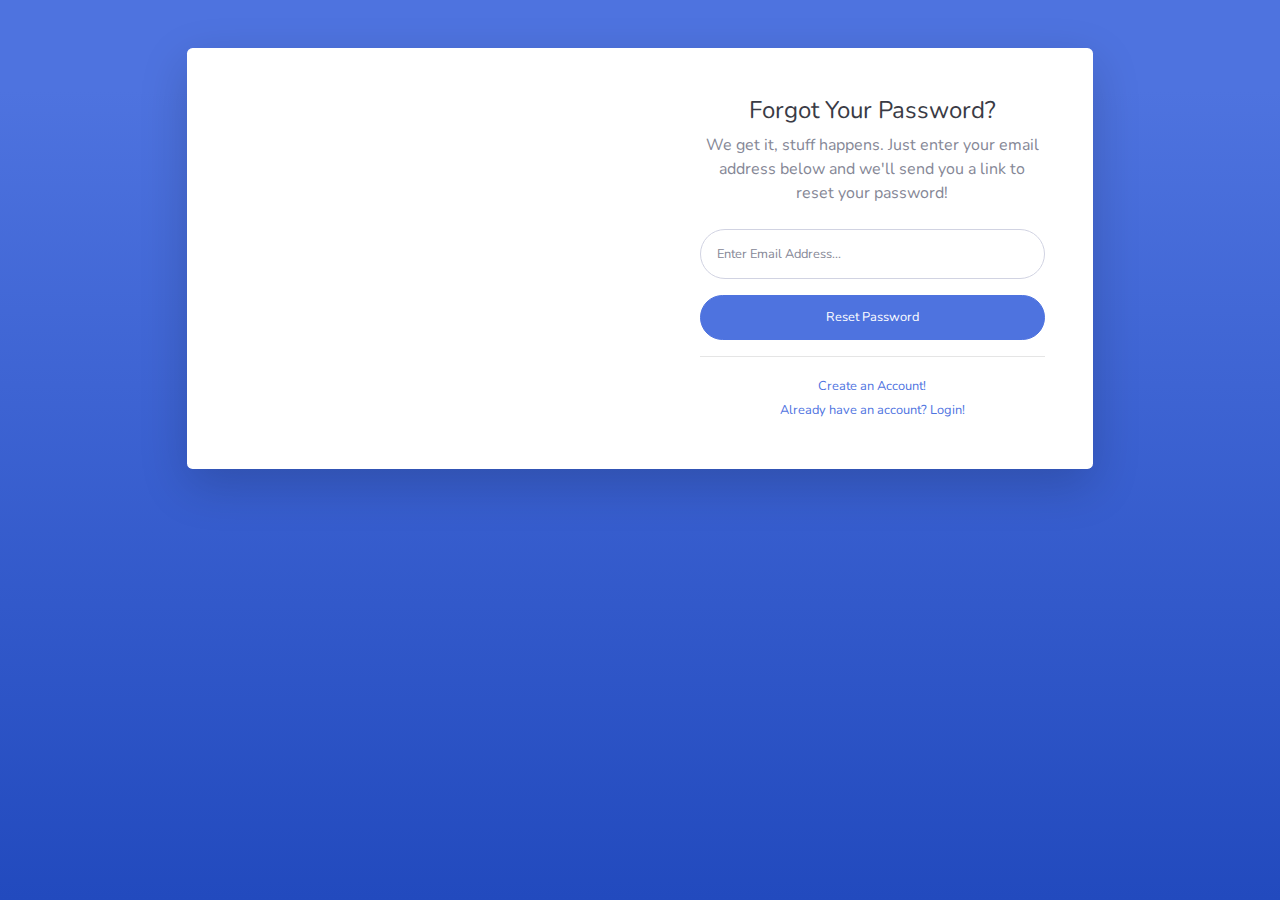
<file: forgot-password.html>
<!DOCTYPE html>
<html lang="en">

<head>

    <meta charset="utf-8">
    <meta http-equiv="X-UA-Compatible" content="IE=edge">
    <meta name="viewport" content="width=device-width, initial-scale=1, shrink-to-fit=no">
    <meta name="description" content="">
    <meta name="author" content="">

    <title>SB Admin 2 - Forgot Password</title>

    <!-- Custom fonts for this template-->
    <link href="vendor/fontawesome-free/css/all.min.css" rel="stylesheet" type="text/css">
    <link
        href="https://fonts.googleapis.com/css?family=Nunito:200,200i,300,300i,400,400i,600,600i,700,700i,800,800i,900,900i"
        rel="stylesheet">

    <!-- Custom styles for this template-->
    <link href="css/sb-admin-2.min.css" rel="stylesheet">

</head>

<body class="bg-gradient-primary">

    <div class="container">

        <!-- Outer Row -->
        <div class="row justify-content-center">

            <div class="col-xl-10 col-lg-12 col-md-9">

                <div class="card o-hidden border-0 shadow-lg my-5">
                    <div class="card-body p-0">
                        <!-- Nested Row within Card Body -->
                        <div class="row">
                            <div class="col-lg-6 d-none d-lg-block bg-password-image"></div>
                            <div class="col-lg-6">
                                <div class="p-5">
                                    <div class="text-center">
                                        <h1 class="h4 text-gray-900 mb-2">Forgot Your Password?</h1>
                                        <p class="mb-4">We get it, stuff happens. Just enter your email address below
                                            and we'll send you a link to reset your password!</p>
                                    </div>
                                    <form class="user">
                                        <div class="form-group">
                                            <input type="email" class="form-control form-control-user"
                                                id="exampleInputEmail" aria-describedby="emailHelp"
                                                placeholder="Enter Email Address...">
                                        </div>
                                        <a href="login.html" class="btn btn-primary btn-user btn-block">
                                            Reset Password
                                        </a>
                                    </form>
                                    <hr>
                                    <div class="text-center">
                                        <a class="small" href="register.html">Create an Account!</a>
                                    </div>
                                    <div class="text-center">
                                        <a class="small" href="login.html">Already have an account? Login!</a>
                                    </div>
                                </div>
                            </div>
                        </div>
                    </div>
                </div>

            </div>

        </div>

    </div>

    <!-- Bootstrap core JavaScript-->
    <script src="vendor/jquery/jquery.min.js"></script>
    <script src="vendor/bootstrap/js/bootstrap.bundle.min.js"></script>

    <!-- Core plugin JavaScript-->
    <script src="vendor/jquery-easing/jquery.easing.min.js"></script>

    <!-- Custom scripts for all pages-->
    <script src="js/sb-admin-2.min.js"></script>

</body>

</html>
</file>
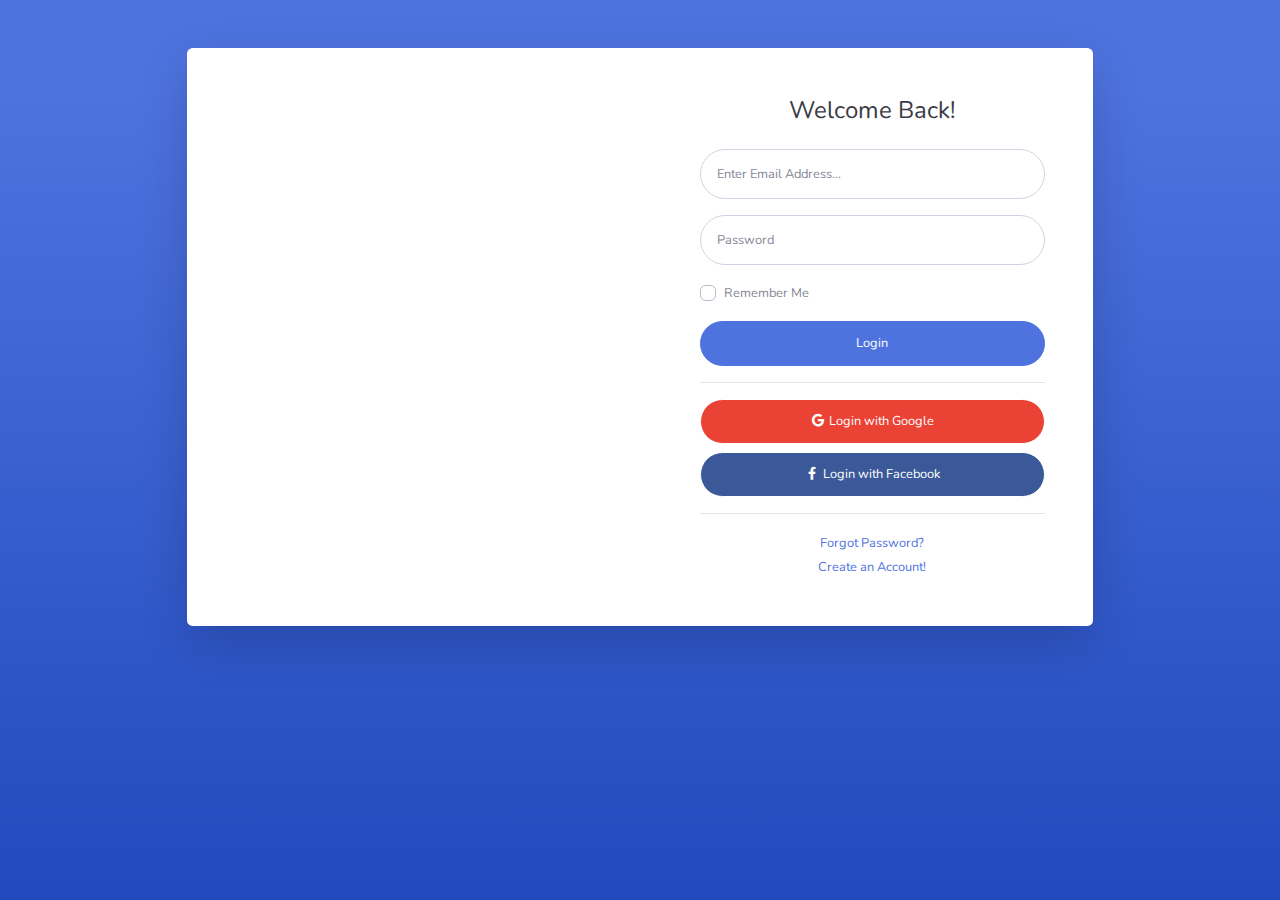
<file: login.html>
<!DOCTYPE html>
<html lang="en">

<head>

    <meta charset="utf-8">
    <meta http-equiv="X-UA-Compatible" content="IE=edge">
    <meta name="viewport" content="width=device-width, initial-scale=1, shrink-to-fit=no">
    <meta name="description" content="">
    <meta name="author" content="">

    <title>SB Admin 2 - Login</title>

    <!-- Custom fonts for this template-->
    <link href="vendor/fontawesome-free/css/all.min.css" rel="stylesheet" type="text/css">
    <link
        href="https://fonts.googleapis.com/css?family=Nunito:200,200i,300,300i,400,400i,600,600i,700,700i,800,800i,900,900i"
        rel="stylesheet">

    <!-- Custom styles for this template-->
    <link href="css/sb-admin-2.min.css" rel="stylesheet">

</head>

<body class="bg-gradient-primary">

    <div class="container">

        <!-- Outer Row -->
        <div class="row justify-content-center">

            <div class="col-xl-10 col-lg-12 col-md-9">

                <div class="card o-hidden border-0 shadow-lg my-5">
                    <div class="card-body p-0">
                        <!-- Nested Row within Card Body -->
                        <div class="row">
                            <div class="col-lg-6 d-none d-lg-block bg-login-image"></div>
                            <div class="col-lg-6">
                                <div class="p-5">
                                    <div class="text-center">
                                        <h1 class="h4 text-gray-900 mb-4">Welcome Back!</h1>
                                    </div>
                                    <form class="user">
                                        <div class="form-group">
                                            <input type="email" class="form-control form-control-user"
                                                id="exampleInputEmail" aria-describedby="emailHelp"
                                                placeholder="Enter Email Address...">
                                        </div>
                                        <div class="form-group">
                                            <input type="password" class="form-control form-control-user"
                                                id="exampleInputPassword" placeholder="Password">
                                        </div>
                                        <div class="form-group">
                                            <div class="custom-control custom-checkbox small">
                                                <input type="checkbox" class="custom-control-input" id="customCheck">
                                                <label class="custom-control-label" for="customCheck">Remember
                                                    Me</label>
                                            </div>
                                        </div>
                                        <a href="index.html" class="btn btn-primary btn-user btn-block">
                                            Login
                                        </a>
                                        <hr>
                                        <a href="index.html" class="btn btn-google btn-user btn-block">
                                            <i class="fab fa-google fa-fw"></i> Login with Google
                                        </a>
                                        <a href="index.html" class="btn btn-facebook btn-user btn-block">
                                            <i class="fab fa-facebook-f fa-fw"></i> Login with Facebook
                                        </a>
                                    </form>
                                    <hr>
                                    <div class="text-center">
                                        <a class="small" href="forgot-password.html">Forgot Password?</a>
                                    </div>
                                    <div class="text-center">
                                        <a class="small" href="register.html">Create an Account!</a>
                                    </div>
                                </div>
                            </div>
                        </div>
                    </div>
                </div>

            </div>

        </div>

    </div>

    <!-- Bootstrap core JavaScript-->
    <script src="vendor/jquery/jquery.min.js"></script>
    <script src="vendor/bootstrap/js/bootstrap.bundle.min.js"></script>

    <!-- Core plugin JavaScript-->
    <script src="vendor/jquery-easing/jquery.easing.min.js"></script>

    <!-- Custom scripts for all pages-->
    <script src="js/sb-admin-2.min.js"></script>

</body>

</html>
</file>
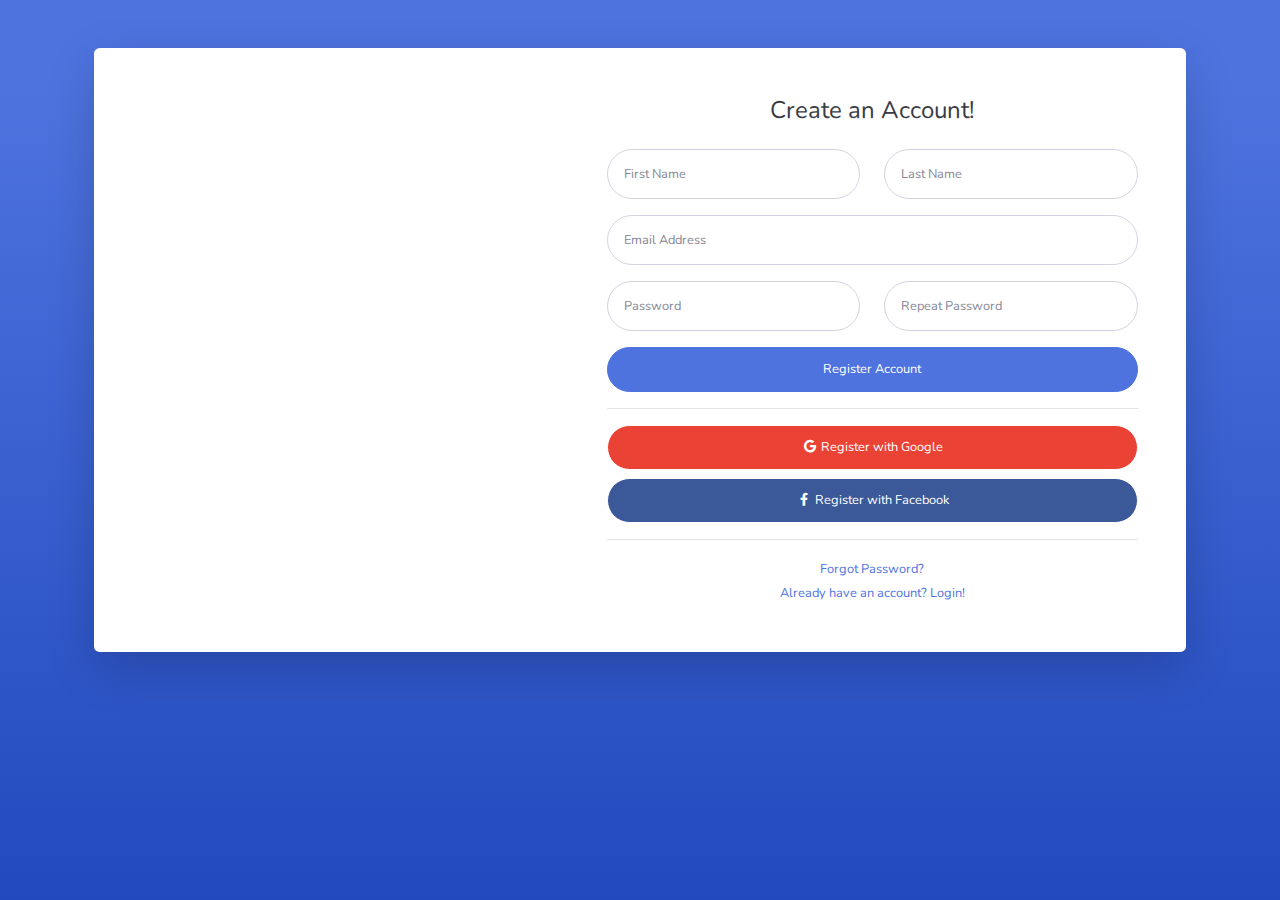
<file: register.html>
<!DOCTYPE html>
<html lang="en">

<head>

    <meta charset="utf-8">
    <meta http-equiv="X-UA-Compatible" content="IE=edge">
    <meta name="viewport" content="width=device-width, initial-scale=1, shrink-to-fit=no">
    <meta name="description" content="">
    <meta name="author" content="">

    <title>SB Admin 2 - Register</title>

    <!-- Custom fonts for this template-->
    <link href="vendor/fontawesome-free/css/all.min.css" rel="stylesheet" type="text/css">
    <link
        href="https://fonts.googleapis.com/css?family=Nunito:200,200i,300,300i,400,400i,600,600i,700,700i,800,800i,900,900i"
        rel="stylesheet">

    <!-- Custom styles for this template-->
    <link href="css/sb-admin-2.min.css" rel="stylesheet">
    <meta name="google-signin-client_id" content="155679092443-bfsd9g6i2kt6la93cu59foc8mhd5ge83.apps.googleusercontent.com">
    <script src="https://apis.google.com/js/platform.js" async defer></script>

</head>

<body class="bg-gradient-primary">

    <div class="container">

        <div class="card o-hidden border-0 shadow-lg my-5">
            <div class="card-body p-0">
                <!-- Nested Row within Card Body -->
                <div class="row">
                    <div class="col-lg-5 d-none d-lg-block bg-register-image"></div>
                    <div class="col-lg-7">
                        <div class="p-5">
                            <div class="text-center">
                                <h1 class="h4 text-gray-900 mb-4">Create an Account!</h1>
                            </div>
                            <form class="user">
                                <div class="form-group row">
                                    <div class="col-sm-6 mb-3 mb-sm-0">
                                        <input type="text" class="form-control form-control-user" id="exampleFirstName"
                                            placeholder="First Name">
                                    </div>
                                    <div class="col-sm-6">
                                        <input type="text" class="form-control form-control-user" id="exampleLastName"
                                            placeholder="Last Name">
                                    </div>
                                </div>
                                <div class="form-group">
                                    <input type="email" class="form-control form-control-user" id="exampleInputEmail"
                                        placeholder="Email Address">
                                </div>
                                <div class="form-group row">
                                    <div class="col-sm-6 mb-3 mb-sm-0">
                                        <input type="password" class="form-control form-control-user"
                                            id="exampleInputPassword" placeholder="Password">
                                    </div>
                                    <div class="col-sm-6">
                                        <input type="password" class="form-control form-control-user"
                                            id="exampleRepeatPassword" placeholder="Repeat Password">
                                    </div>
                                </div>
                                <a href="login.html" class="btn btn-primary btn-user btn-block">
                                    Register Account
                                </a>
                                <hr>
                                <a href="index.html" class="btn btn-google btn-user btn-block">
                                    <i class="fab fa-google fa-fw"></i> Register with Google
                                </a>
                                <a href="index.html" class="btn btn-facebook btn-user btn-block">
                                    <i class="fab fa-facebook-f fa-fw"></i> Register with Facebook
                                </a>
                            </form>
                            <hr>
                            <div class="text-center">
                                <a class="small" href="forgot-password.html">Forgot Password?</a>
                            </div>
                            <div class="text-center">
                                <a class="small" href="login.html">Already have an account? Login!</a>
                            </div>
                        </div>
                    </div>
                </div>
            </div>
        </div>

    </div>

    <!-- Bootstrap core JavaScript-->
    <script src="vendor/jquery/jquery.min.js"></script>
    <script src="vendor/bootstrap/js/bootstrap.bundle.min.js"></script>

    <!-- Core plugin JavaScript-->
    <script src="vendor/jquery-easing/jquery.easing.min.js"></script>

    <!-- Custom scripts for all pages-->
    <script src="js/sb-admin-2.min.js"></script>

</body>

</html>
</file>
